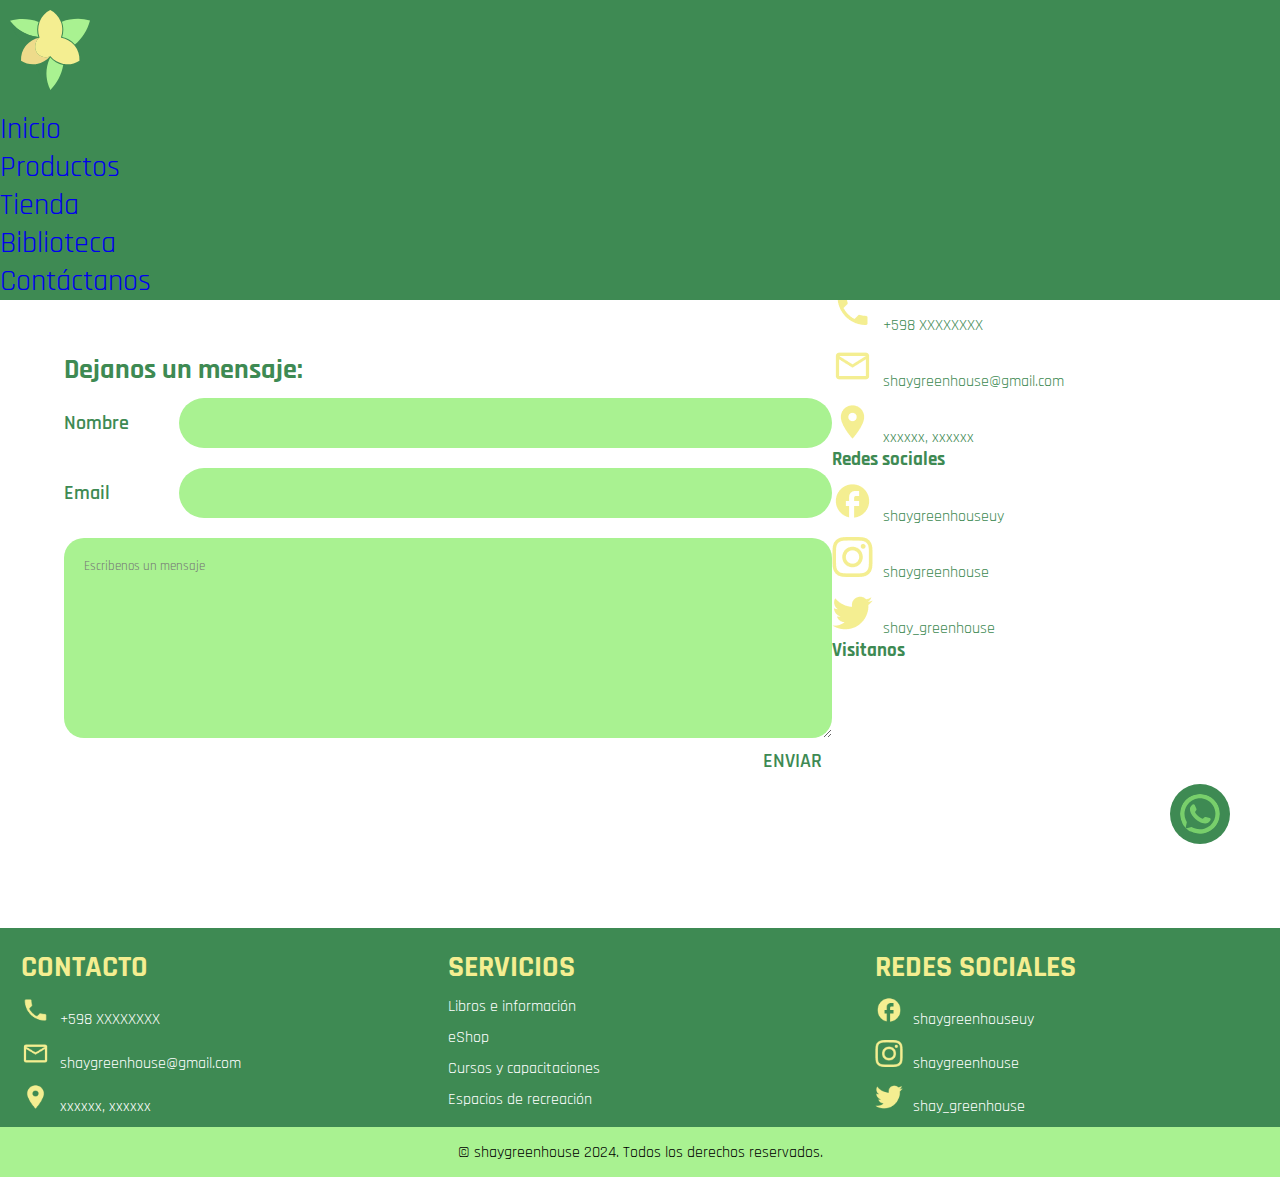
<file: pages/contact.html>
<!DOCTYPE html>
<html lang="en">
<head>
    <meta charset="UTF-8">
    <meta name="viewport" content="width=device-width, initial-scale=1.0">
    <!--Título de pestaña-->
    <title>Contáctanos</title>
    <!--Icono de pestaña-->
    <link rel="shortcut icon" href="../media/icons/logo-flower.ico" type="image/x-icon">
    <!--Descripción-->
    <meta name="description" content="¿Tienes alguna pregunta o comentario? ¡Nos encantaría saber de ti! Ponte en contacto con nosotros a través de nuestro formulario en línea o visítanos en nuestro vivero para obtener asistencia personalizada.">
    <!--Keywords-->
    <meta name="keywords" content="Shay Greenhouse, Contacto, Consultas de jardinería, Servicio al cliente, Soporte de jardinería">
    <!--Open graph-->
    <meta property="og:image" content="https://ansitox.github.io/PreEntrega3-DaSilva/media/index-img1.jpg">
    <meta property="og:title" content="Shay Greenhouse. Más que plantas, comunidad!">
    <meta property="og:description" content="Únete a la comunidad de Shay Greenhouse y descubre el encanto de las plantas y la naturaleza. Explora nuestro vivero y conecta con otros amantes de la jardinería. ¡Sumérgete en un mundo de belleza natural y conocimiento botánico!">
    <meta property="og:type" content="Website">
    <!--CSS-->
    <link rel="stylesheet" href="../css/style.css">
    <!--Bootstrap-->
    <link href="https://cdn.jsdelivr.net/npm/bootstrap@5.3.2/dist/css/bootstrap.min.css" rel="stylesheet" integrity="sha384-T3c6CoIi6uLrA9TneNEoa7RxnatzjcDSCmG1MXxSR1GAsXEV/Dwwykc2MPK8M2HN" crossorigin="anonymous">
</head>
<body>
    <header>
        <div class="nav-container">
            <nav class="navbar navbar-expand-lg">
                <div class="container-fluid">
                    <img src="../media/logo-flower.svg" alt="Greenhouse logo" class="logo-img">
                    <button class="navbar-toggler" type="button" data-bs-toggle="collapse" data-bs-target="#navbarNav" aria-controls="navbarNav" aria-expanded="false" aria-label="Toggle navigation" id="header-button">
                        <span class="navbar-toggler-icon"></span>
                    </button>
                    <div class="collapse navbar-collapse" id="navbarNav">
                        <ul class="navbar-nav">
                            <li class="nav-item"><a class="nav-link" href="../index.html">Inicio</a></li>
                            <li class="nav-item"><a class="nav-link" href="../pages/products.html">Productos</a></li>
                            <li class="nav-item"><a class="nav-link" href="../pages/shop.html">Tienda</a></li>
                            <li class="nav-item"><a class="nav-link" href="../pages/library.html">Biblioteca</a></li>
                            <li class="nav-item"><a class="nav-link active" aria-current="contacto" href="../pages/contact.html">Contáctanos</a></li>
                        </ul>
                    </div>
                </div>
              </nav>
        </div>
    </header>
    <div class="content-container">
        <div class="contact-content">
            <h2>Contáctanos</h2>
            <form class="contact-form" action="#" method="post">
                <h3>Dejanos un mensaje:</h3>
                <div class="name-input">
                    <label for="name">Nombre</label>
                    <input type="text" id="name">
                </div>
                <div class="email-input">
                    <label for="email">Email</label>
                    <input type="email" id="email">
                </div>
                <textarea class="message-box" placeholder="Escribenos un mensaje"></textarea>
                <input type="submit" class="submit-input" value="ENVIAR" disabled>
            </form>
            <section class="contact-data">
                <ul class="contact">
                    <li><h3>Contacto</h3></li>
                    <li><img src="../media/icons/phone.png" alt="">+598 XXXXXXXX</li>
                    <li><img src="../media/icons/mail.png" alt="">shaygreenhouse@gmail.com</li>
                    <li><img src="../media/icons/location.png" alt="">xxxxxx, xxxxxx</li>
                </ul>
                <ul class="social-media">
                    <li><h3>Redes sociales</h3></li>
                    <li><img src="../media/icons/facebook.png" alt="">shaygreenhouseuy</li>
                    <li><img src="../media/icons/instagram.png" alt="">shaygreenhouse</li>
                    <li><img src="../media/icons/twitter.png" alt="">shay_greenhouse</li>
                </ul>
                <ul class="map-section">
                    <li><h3>Visitanos</h3></li>
                    <iframe class="map" src="https://www.google.com/maps/embed?pb=!1m18!1m12!1m3!1d4541.08414111641!2d-56.168687751815625!3d-34.86989219160242!2m3!1f0!2f0!3f0!3m2!1i1024!2i768!4f13.1!3m3!1m2!1s0x959f80652f7d4ba7%3A0xe87fda1ccf2813d1!2sMonumento%20a%20Luis%20Batlle%20Berres!5e0!3m2!1ses!2suy!4v1705447810019!5m2!1ses!2suy" style="border:0;" allowfullscreen="" loading="lazy" referrerpolicy="no-referrer-when-downgrade" title="Mapa con ubicación principal Shay Greenhouse"></iframe>
                </ul>
            </section>
        </div>
        <a href="#" class="wapp"><img src="../media/icons/whatsapp.svg" alt="Icono de whatsapp"></a>
    </div>
    <footer>
        <div class="footer-container">
            <div class="info-container">
                <ul class="footer-section">
                    <li><h3>Contacto</h3></li>
                    <li><img src="../media/icons/phone.png" alt="Icono de telefono">+598 XXXXXXXX</li>
                    <li><img src="../media/icons/mail.png" alt="Icono de mail">shaygreenhouse@gmail.com</li>
                    <li><img src="../media/icons/location.png" alt="Icono de ubicación">xxxxxx, xxxxxx</li>
                </ul>
                <ul class="footer-section">
                    <li><h3>Servicios</h3></li>
                    <li>Libros e información</li>
                    <li>eShop</li>
                    <li>Cursos y capacitaciones</li>
                    <li>Espacios de recreación</li>
                </ul>
                <ul class="footer-section">
                    <li><h3>Redes sociales</h3></li>
                    <li class="media-info"><img src="../media/icons/facebook.png" alt="Icono de facebook">shaygreenhouseuy</li>
                    <li class="media-info"><img src="../media/icons/instagram.png" alt="Icono de instagram">shaygreenhouse</li>
                    <li class="media-info"><img src="../media/icons/twitter.png" alt="Icono de twitter">shay_greenhouse</li>
                    <div class="media-icons">
                        <a href="https://www.facebook.com/" target="_blank"><img src="../media/icons/facebook.png" alt="Icono de facebook"></a>
                        <a href="https://twitter.com/" target="_blank"><img src="../media/icons/instagram.png" alt="Icono de facebook"></a>
                        <a href="https://www.instagram.com/" target="_blank"><img src="../media/icons/twitter.png" alt="Icono de facebook"></a>
                    </div>
                </ul>
            </div>
            <div class="copyright-container"><p>© shaygreenhouse 2024. Todos los derechos reservados.</p></div>
        </div>
    </footer>
    <script src="https://cdn.jsdelivr.net/npm/bootstrap@5.3.2/dist/js/bootstrap.bundle.min.js" integrity="sha384-C6RzsynM9kWDrMNeT87bh95OGNyZPhcTNXj1NW7RuBCsyN/o0jlpcV8Qyq46cDfL" crossorigin="anonymous"></script>
</body>
</html>
</file>
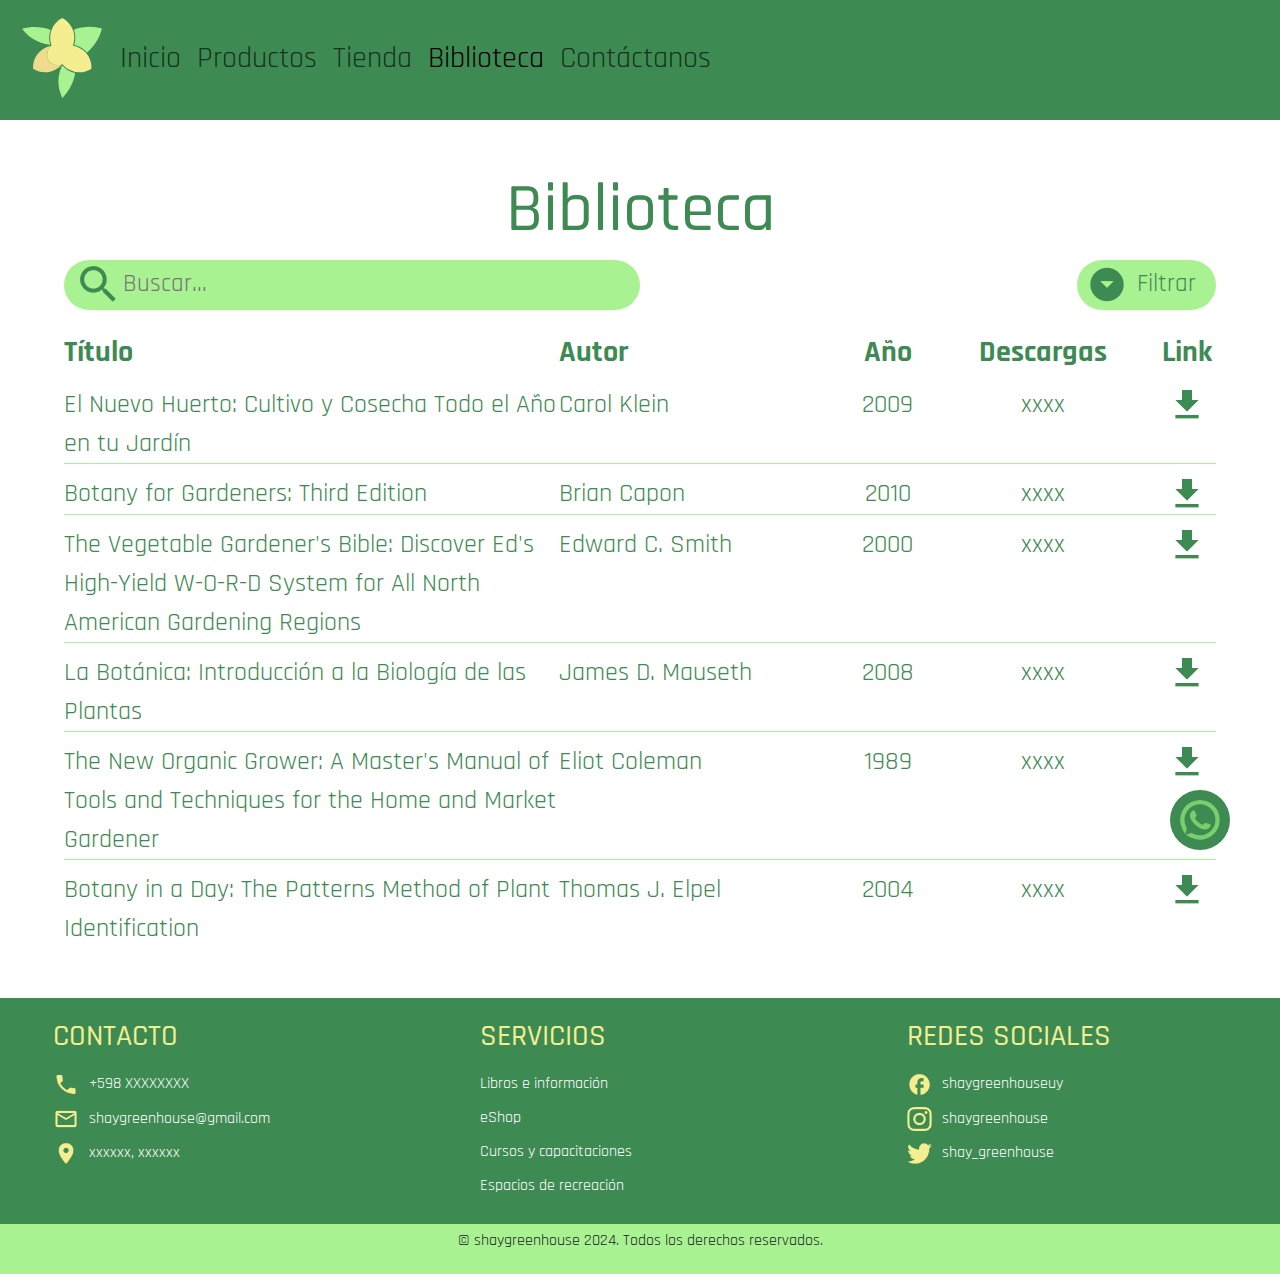
<file: pages/library.html>
<!DOCTYPE html>
<html lang="en">
<head>
    <meta charset="UTF-8">
    <meta name="viewport" content="width=device-width, initial-scale=1.0">
    <!--Título de pestaña-->
    <title>Biblioteca</title>
    <!--Icono de pestaña-->
    <link rel="shortcut icon" href="../media/icons/logo-flower.ico" type="image/x-icon">
    <!--Descripción-->
    <meta name="description" content="Descubre el mundo de la botánica y la jardinería con nuestra selección de libros en la biblioteca de Shay Greenhouse. Aprende sobre el cultivo de plantas y mejora tus habilidades de jardinería.">
    <!--Keywords-->
    <meta name="keywords" content="Shay Greenhouse, Libros de jardinería, Libros de botánica, Educación botánica, Aprender sobre plantas">
    <!--Open graph-->
    <meta property="og:image" content="https://shay-greenhouse.vercel.app/media/index-img1.jpg">
    <meta property="og:title" content="Shay Greenhouse. Más que plantas, comunidad!">
    <meta property="og:description" content="Únete a la comunidad de Shay Greenhouse y descubre el encanto de las plantas y la naturaleza. Explora nuestro vivero y conecta con otros amantes de la jardinería. ¡Sumérgete en un mundo de belleza natural y conocimiento botánico!">
    <meta property="og:type" content="Website">
    <!--CSS-->
    <link rel="stylesheet" href="../css/style.css">
    <!--Bootstrap-->
    <link href="https://cdn.jsdelivr.net/npm/bootstrap@5.3.2/dist/css/bootstrap.min.css" rel="stylesheet">
</head>
<body>
    <header>
        <div class="nav-container">
            <nav class="navbar navbar-expand-lg">
                <div class="container-fluid">
                    <img src="../media/logo-flower.svg" alt="Greenhouse logo" class="logo-img">
                    <button class="navbar-toggler" type="button" data-bs-toggle="collapse" data-bs-target="#navbarNav" aria-controls="navbarNav" aria-expanded="false" aria-label="Toggle navigation" id="header-button">
                        <span class="navbar-toggler-icon"></span>
                    </button>
                    <div class="collapse navbar-collapse" id="navbarNav">
                        <ul class="navbar-nav">
                            <li class="nav-item"><a class="nav-link" href="../index.html">Inicio</a></li>
                            <li class="nav-item"><a class="nav-link" href="../pages/products.html">Productos</a></li>
                            <li class="nav-item"><a class="nav-link" href="../pages/shop.html">Tienda</a></li>
                            <li class="nav-item"><a class="nav-link active" aria-current="biblioteca" href="../pages/library.html">Biblioteca</a></li>
                            <li class="nav-item"><a class="nav-link" href="../pages/contact.html">Contáctanos</a></li>
                        </ul>
                    </div>
                </div>
              </nav>
        </div>
    </header>
    <div class="content-container">
        <section class="library-section">
            <h2>Biblioteca</h2>
            <section class="library-bar">
                <div class="search-bar">
                    <img src="../media/icons/search.png" alt="Icono de búsqueda">
                    <input type="text" placeholder="Buscar...">
                </div>
                <div class="filter-box"><img src="../media/icons/arrow-drop.png" alt="Icono de flecha hacia abajo"><p>Filtrar</p></div>
            </section>
            <table class="library-list">
                <tr class="list-titles">
                    <th class="title">Título</th>
                    <th class="autor">Autor</th>
                    <th class="year">Año</th>
                    <th class="downloads">Descargas</th>
                    <th class="link">Link</th>
                </tr>
                <tr class="list-items">
                    <td class="title">El Nuevo Huerto: Cultivo y Cosecha Todo el Año en tu Jardín</td>
                    <td class="autor">Carol Klein</td>
                    <td class="year">2009</td>
                    <td class="downloads">xxxx</td>
                    <td class="link"><a href="#"><img src="../media/icons/download.png" alt="Download button"></a></td>
                </tr>
                <tr class="list-items">
                    <td class="title">Botany for Gardeners: Third Edition</td>
                    <td class="autor">Brian Capon</td>
                    <td class="year">2010</td>
                    <td class="downloads">xxxx</td>
                    <td class="link"><a href="#"><img src="../media/icons/download.png" alt="Download button"></a></td>
                </tr>
                <tr class="list-items">
                    <td class="title">The Vegetable Gardener's Bible: Discover Ed's High-Yield W-O-R-D System for All North American Gardening Regions</td>
                    <td class="autor">Edward C. Smith</td>
                    <td class="year">2000</td>
                    <td class="downloads">xxxx</td>
                    <td class="link"><a href="#"><img src="../media/icons/download.png" alt="Download button"></a></td>
                </tr>
                <tr class="list-items">
                    <td class="title">La Botánica: Introducción a la Biología de las Plantas</td>
                    <td class="autor">James D. Mauseth</td>
                    <td class="year">2008</td>
                    <td class="downloads">xxxx</td>
                    <td class="link"><a href="#"><img src="../media/icons/download.png" alt="Download button"></a></td>
                </tr>
                <tr class="list-items">
                    <td class="title">The New Organic Grower: A Master's Manual of Tools and Techniques for the Home and Market Gardener</td>
                    <td class="autor">Eliot Coleman</td>
                    <td class="year">1989</td>
                    <td class="downloads">xxxx</td>
                    <td class="link"><a href="#"><img src="../media/icons/download.png" alt="Download button"></a></td>
                </tr>
                <tr class="list-items">
                    <td class="title">Botany in a Day: The Patterns Method of Plant Identification</td>
                    <td class="autor">Thomas J. Elpel</td>
                    <td class="year">2004</td>
                    <td class="downloads">xxxx</td>
                    <td class="link"><a href="#"><img src="../media/icons/download.png" alt="Download button"></a></td>
                </tr>
            </table>
        </section>
        <a href="#" class="wapp"><img src="../media/icons/whatsapp.svg" alt="Icono de whatsapp"></a>
    </div>
    <footer>
        <div class="footer-container">
            <div class="info-container">
                <ul class="footer-section">
                    <li><h3>Contacto</h3></li>
                    <li><img src="../media/icons/phone.png" alt="Icono de telefono">+598 XXXXXXXX</li>
                    <li><img src="../media/icons/mail.png" alt="Icono de mail">shaygreenhouse@gmail.com</li>
                    <li><img src="../media/icons/location.png" alt="Icono de ubicación">xxxxxx, xxxxxx</li>
                </ul>
                <ul class="footer-section">
                    <li><h3>Servicios</h3></li>
                    <li>Libros e información</li>
                    <li>eShop</li>
                    <li>Cursos y capacitaciones</li>
                    <li>Espacios de recreación</li>
                </ul>
                <ul class="footer-section">
                    <li><h3>Redes sociales</h3></li>
                    <li class="media-info"><img src="../media/icons/facebook.png" alt="Icono de facebook">shaygreenhouseuy</li>
                    <li class="media-info"><img src="../media/icons/instagram.png" alt="Icono de instagram">shaygreenhouse</li>
                    <li class="media-info"><img src="../media/icons/twitter.png" alt="Icono de twitter">shay_greenhouse</li>
                    <div class="media-icons">
                        <a href="https://www.facebook.com/" target="_blank"><img src="../media/icons/facebook.png" alt="Icono de facebook"></a>
                        <a href="https://twitter.com/" target="_blank"><img src="../media/icons/instagram.png" alt="Icono de facebook"></a>
                        <a href="https://www.instagram.com/" target="_blank"><img src="../media/icons/twitter.png" alt="Icono de facebook"></a>
                    </div>
                </ul>
            </div>
            <div class="copyright-container"><p>© shaygreenhouse 2024. Todos los derechos reservados.</p></div>
        </div>
    </footer>
    <script src="https://cdn.jsdelivr.net/npm/bootstrap@5.3.2/dist/js/bootstrap.bundle.min.js" integrity="sha384-C6RzsynM9kWDrMNeT87bh95OGNyZPhcTNXj1NW7RuBCsyN/o0jlpcV8Qyq46cDfL" crossorigin="anonymous"></script>
</body>
</html>
</file>
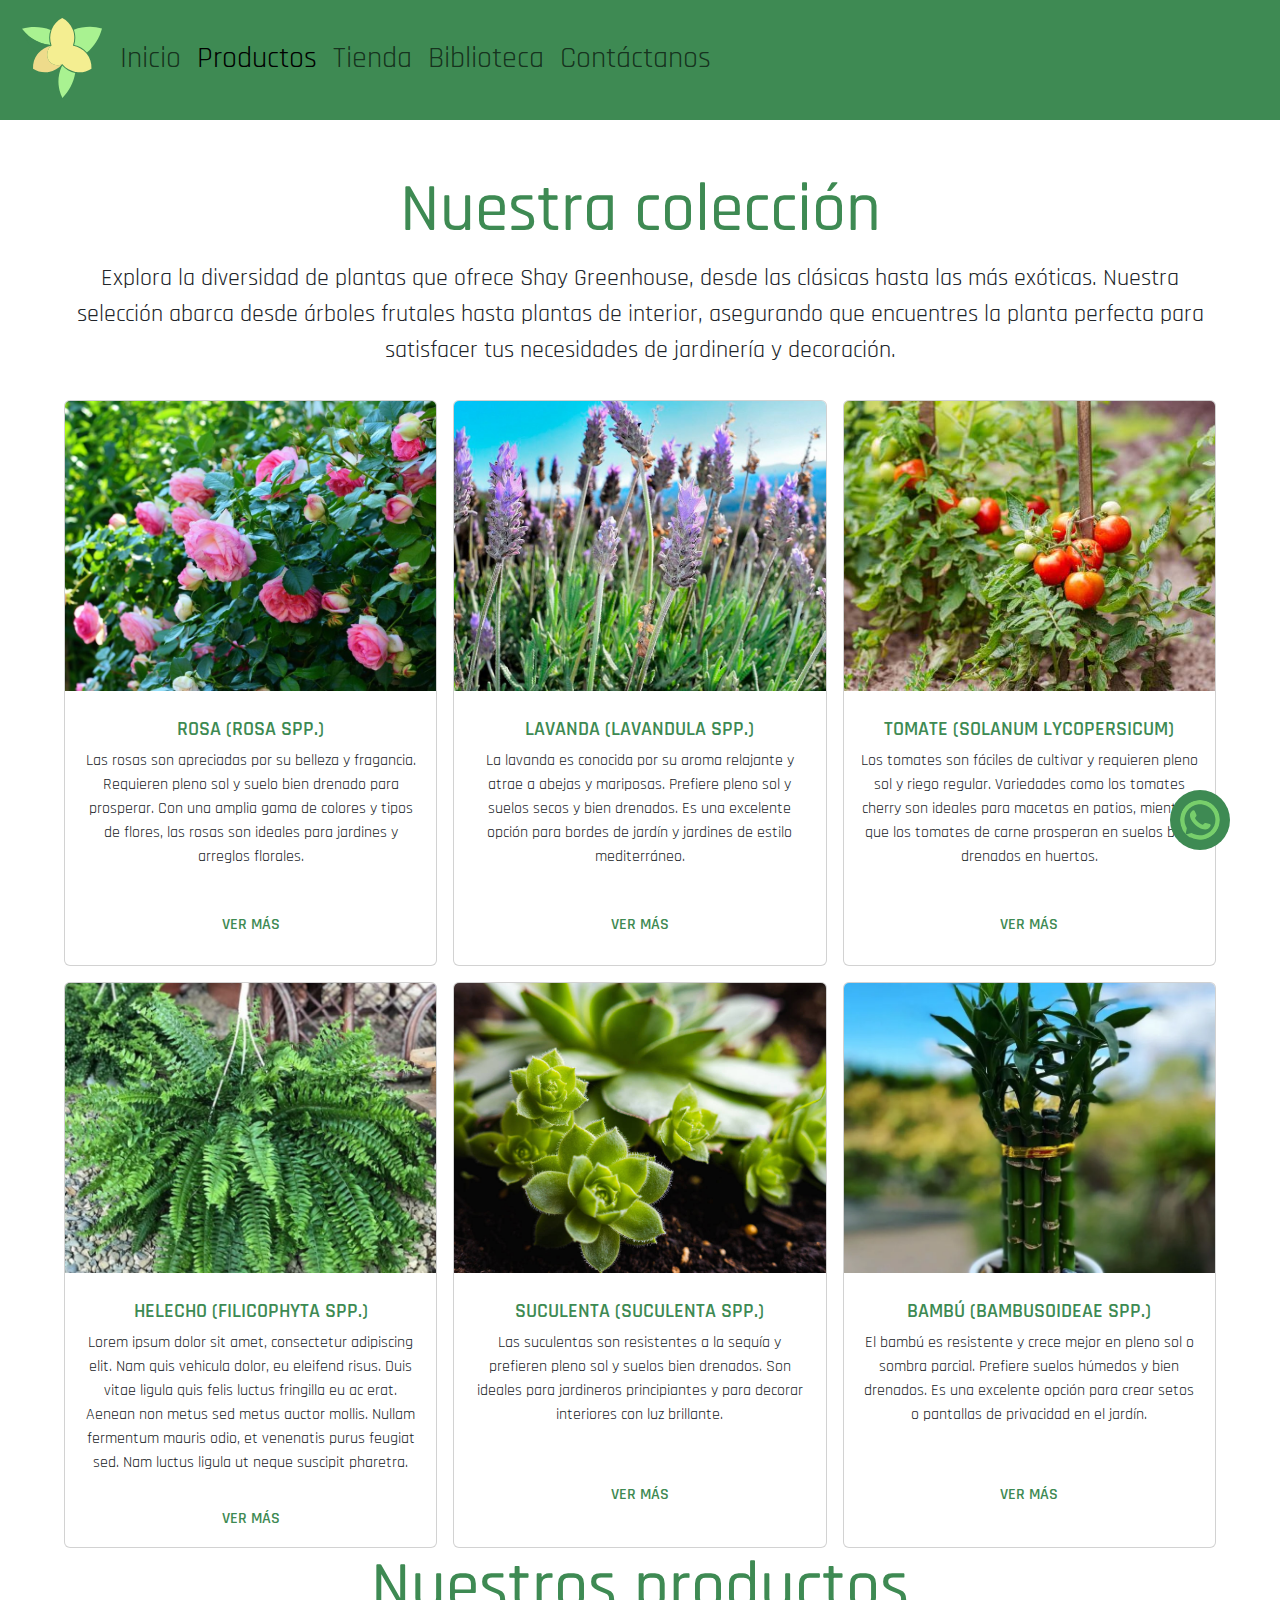
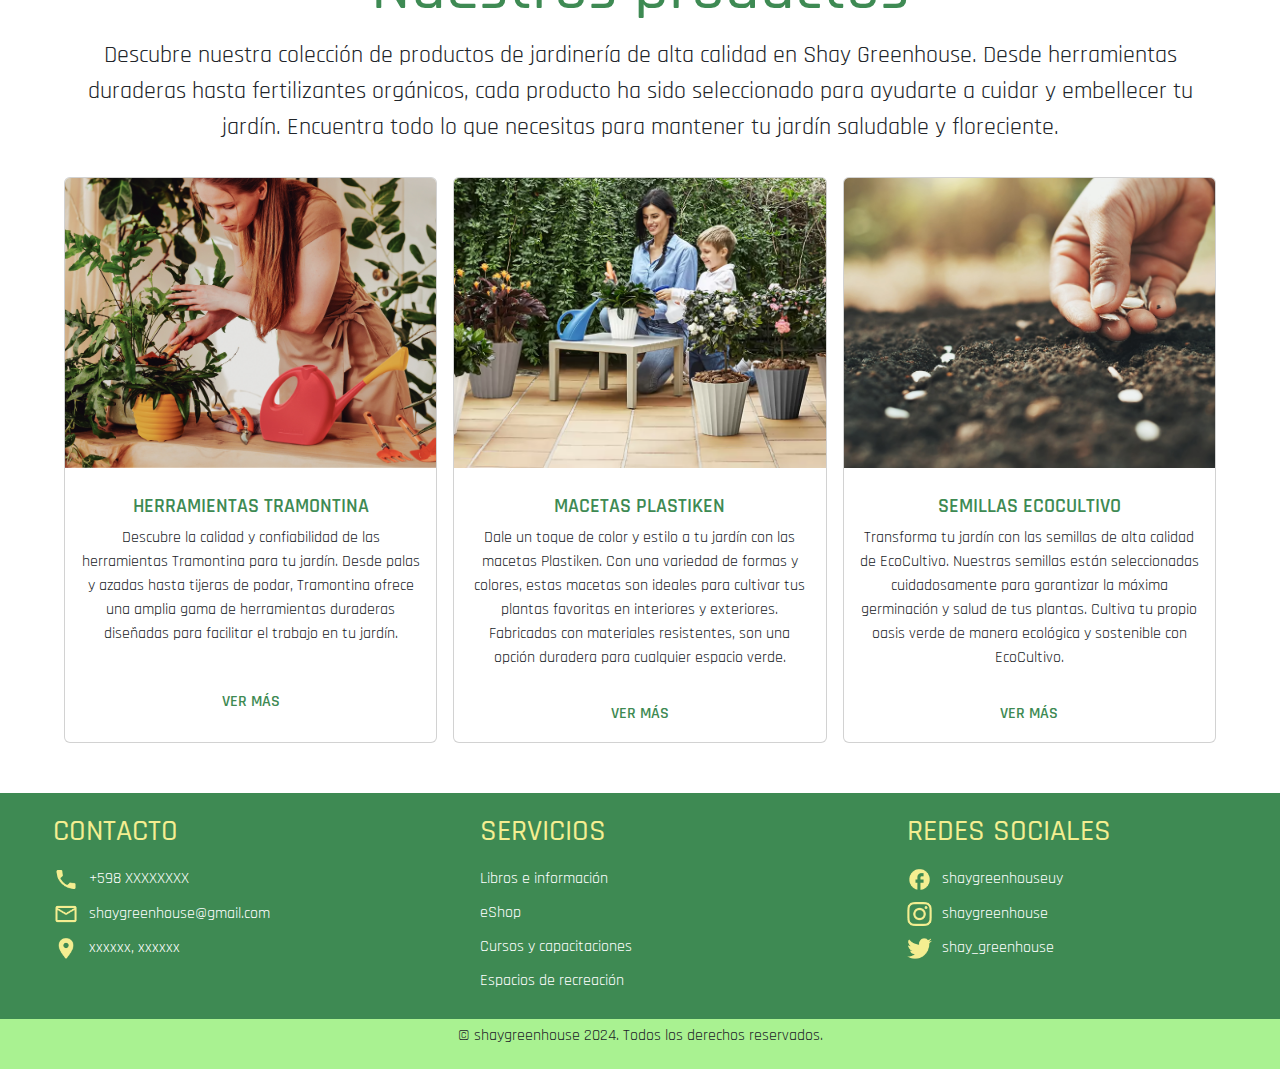
<file: pages/products.html>
<!DOCTYPE html>
<html lang="en">
<head>
    <meta charset="UTF-8">
    <meta name="viewport" content="width=device-width, initial-scale=1.0">
    <!--Título de pestaña-->
    <title>Productos</title>
    <!--Icono de pestaña-->
    <link rel="shortcut icon" href="../media/icons/logo-flower.ico" type="image/x-icon">
    <!--Descripción-->
    <meta name="description" content="Explora nuestra variada selección de plantas, herramientas de jardinería y fertilizantes de alta calidad en Shay Greenhouse. Encuentra todo lo que necesitas para embellecer tu jardín.">
    <!--Keywords-->
    <meta name="keywords" content="Shay Greenhouse, Plantas ornamentales, Plantas de interior, Plantas de exterior, Plantas aromáticas, Plantas de huerta, Huerta, Jardín, Herramientas de jardinería, Fertilizantes orgánicos, Comprar plantas, Tienda de jardinería">
    <!--Open graph-->
    <meta property="og:image" content="https://ansitox.github.io/PreEntrega3-DaSilva/media/index-img1.jpg">
    <meta property="og:title" content="Shay Greenhouse. Más que plantas, comunidad!">
    <meta property="og:description" content="Únete a la comunidad de Shay Greenhouse y descubre el encanto de las plantas y la naturaleza. Explora nuestro vivero y conecta con otros amantes de la jardinería. ¡Sumérgete en un mundo de belleza natural y conocimiento botánico!">
    <meta property="og:type" content="Website">
    <!--CSS-->
    <link rel="stylesheet" href="../css/style.css">
    <!--Bootstrap-->
    <link href="https://cdn.jsdelivr.net/npm/bootstrap@5.3.2/dist/css/bootstrap.min.css" rel="stylesheet">
</head>
<body>
    <header>
        <div class="nav-container">
            <nav class="navbar navbar-expand-lg">
                <div class="container-fluid">
                    <img src="../media/logo-flower.svg" alt="Greenhouse logo" class="logo-img">
                    <button class="navbar-toggler" type="button" data-bs-toggle="collapse" data-bs-target="#navbarNav" aria-controls="navbarNav" aria-expanded="false" aria-label="Toggle navigation" id="header-button">
                        <span class="navbar-toggler-icon"></span>
                    </button>
                    <div class="collapse navbar-collapse" id="navbarNav">
                        <ul class="navbar-nav">
                            <li class="nav-item"><a class="nav-link" href="../index.html">Inicio</a></li>
                            <li class="nav-item"><a class="nav-link active" aria-current="productos" href="../pages/products.html">Productos</a></li>
                            <li class="nav-item"><a class="nav-link" href="../pages/shop.html">Tienda</a></li>
                            <li class="nav-item"><a class="nav-link" href="../pages/library.html">Biblioteca</a></li>
                            <li class="nav-item"><a class="nav-link" href="../pages/contact.html">Contáctanos</a></li>
                        </ul>
                    </div>
                </div>
              </nav>
        </div>
    </header>
    <div class="content-container">
        <section class="plants-section">
          <div class="plants-section-title">
            <h2>Nuestra colección</h2>
            <p>Explora la diversidad de plantas que ofrece Shay Greenhouse, desde las clásicas hasta las más exóticas. Nuestra selección abarca desde árboles frutales hasta plantas de interior, asegurando que encuentres la planta perfecta para satisfacer tus necesidades de jardinería y decoración.</p>
          </div>
          <div class="card">
              <img src="../media/plant-rosa.jpg" alt="Planta" class="card-img-top">
              <div class="card-body">
                <h5 class="card-title">Rosa (Rosa spp.)</h5>
                <p class="card-text">Las rosas son apreciadas por su belleza y fragancia. Requieren pleno sol y suelo bien drenado para prosperar. Con una amplia gama de colores y tipos de flores, las rosas son ideales para jardines y arreglos florales.</p>
              </div>
              <div class="card-body">
                <a href="#" class="card-link">VER MÁS</a>
              </div>
          </div>
          <div class="card">
              <img src="../media/plant-lavanda.jpg" alt="Planta" class="card-img-top">
              <div class="card-body">
                <h5 class="card-title">Lavanda (Lavandula spp.)</h5>
                <p class="card-text">La lavanda es conocida por su aroma relajante y atrae a abejas y mariposas. Prefiere pleno sol y suelos secos y bien drenados. Es una excelente opción para bordes de jardín y jardines de estilo mediterráneo.</p>
              </div>
              <div class="card-body">
                <a href="#" class="card-link">VER MÁS</a>
              </div>
          </div>
          <div class="card">
              <img src="../media/planta-tomate.jpg" alt="Planta" class="card-img-top">
              <div class="card-body">
                <h5 class="card-title">Tomate (Solanum lycopersicum)</h5>
                <p class="card-text">Los tomates son fáciles de cultivar y requieren pleno sol y riego regular. Variedades como los tomates cherry son ideales para macetas en patios, mientras que los tomates de carne prosperan en suelos bien drenados en huertos.</p>
              </div>
              <div class="card-body">
                <a href="#" class="card-link">VER MÁS</a>
              </div>
          </div>
          <div class="card">
              <img src="../media/planta-helecho.jpg" alt="Planta" class="card-img-top">
              <div class="card-body">
                <h5 class="card-title">Helecho (Filicophyta spp.)</h5>
                <p class="card-text">Lorem ipsum dolor sit amet, consectetur adipiscing elit. Nam quis vehicula dolor, eu eleifend risus. Duis vitae ligula quis felis luctus fringilla eu ac erat. Aenean non metus sed metus auctor mollis. Nullam fermentum mauris odio, et venenatis purus feugiat sed. Nam luctus ligula ut neque suscipit pharetra.</p>
              </div>
              <div class="card-body">
                <a href="#" class="card-link">VER MÁS</a>
              </div>
          </div>
          <div class="card">
              <img src="../media/plant-suculenta.jpg" alt="Planta" class="card-img-top">
              <div class="card-body">
                <h5 class="card-title">Suculenta (Suculenta spp.)</h5>
                <p class="card-text">Las suculentas son resistentes a la sequía y prefieren pleno sol y suelos bien drenados. Son ideales para jardineros principiantes y para decorar interiores con luz brillante.</p>
              </div>
              <div class="card-body">
                <a href="#" class="card-link">VER MÁS</a>
              </div>
          </div>
          <div class="card">
              <img src="../media/plant-bambu.jpg" alt="Planta" class="card-img-top">
              <div class="card-body">
                <h5 class="card-title">Bambú (Bambusoideae spp.)</h5>
                <p class="card-text">El bambú es resistente y crece mejor en pleno sol o sombra parcial. Prefiere suelos húmedos y bien drenados. Es una excelente opción para crear setos o pantallas de privacidad en el jardín.</p>
              </div>
              <div class="card-body">
                <a href="#" class="card-link">VER MÁS</a>
              </div>
          </div>
          <div id="carouselPlants" class="carousel slide" data-bs-ride="carousel">
              <div class="carousel-inner">
                <div class="carousel-item active">
                  <div class="card">
                      <img src="../media/plant-rosa.jpg" alt="Planta" class="card-img-top">
                      <div class="card-body">
                        <h5 class="card-title">Rosa (Rosa spp.)</h5>
                        <p class="card-text">Las rosas son apreciadas por su belleza y fragancia. Requieren pleno sol y suelo bien drenado para prosperar. Con una amplia gama de colores y tipos de flores, las rosas son ideales para jardines y arreglos florales.</p>
                      </div>
                      <div class="card-body">
                        <a href="#" class="card-link">VER MÁS</a>
                      </div>
                  </div>
                </div>
                <div class="carousel-item">
                  <div class="card">
                      <img src="../media/plant-lavanda.jpg" alt="Planta" class="card-img-top">
                      <div class="card-body">
                        <h5 class="card-title">Lavanda (Lavandula spp.)</h5>
                        <p class="card-text">La lavanda es conocida por su aroma relajante y atrae a abejas y mariposas. Prefiere pleno sol y suelos secos y bien drenados. Es una excelente opción para bordes de jardín y jardines de estilo mediterráneo.</p>
                      </div>
                      <div class="card-body">
                        <a href="#" class="card-link">VER MÁS</a>
                      </div>
                  </div>
                </div>
                <div class="carousel-item">
                  <div class="card">
                      <img src="../media/planta-tomate.jpg" alt="Planta" class="card-img-top">
                      <div class="card-body">
                        <h5 class="card-title">Tomate (Solanum lycopersicum)</h5>
                        <p class="card-text">Los tomates son fáciles de cultivar y requieren pleno sol y riego regular. Variedades como los tomates cherry son ideales para macetas en patios, mientras que los tomates de carne prosperan en suelos bien drenados en huertos.</p>
                      </div>
                      <div class="card-body">
                        <a href="#" class="card-link">VER MÁS</a>
                      </div>
                  </div>
                </div>
                <div class="carousel-item">
                  <div class="card">
                      <img src="../media/planta-helecho.jpg" alt="Planta" class="card-img-top">
                      <div class="card-body">
                        <h5 class="card-title">Helecho (Filicophyta spp.)</h5>
                        <p class="card-text">Los helechos prosperan en sombra parcial a total y requieren humedad constante. Son perfectos para áreas con poca luz y alta humedad, como baños o jardines sombríos.</p>
                      </div>
                      <div class="card-body">
                        <a href="#" class="card-link">VER MÁS</a>
                      </div>
                  </div>
                </div>
                <div class="carousel-item">
                  <div class="card">
                      <img src="../media/plant-suculenta.jpg" alt="Planta" class="card-img-top">
                      <div class="card-body">
                        <h5 class="card-title">Suculenta (Suculenta spp.)</h5>
                        <p class="card-text">Las suculentas son resistentes a la sequía y prefieren pleno sol y suelos bien drenados. Son ideales para jardineros principiantes y para decorar interiores con luz brillante.</p>
                      </div>
                      <div class="card-body">
                        <a href="#" class="card-link">VER MÁS</a>
                      </div>
                  </div>
                </div>
                <div class="carousel-item">
                  <div class="card">
                      <img src="../media/plant-bambu.jpg" alt="Planta" class="card-img-top">
                      <div class="card-body">
                        <h5 class="card-title">Bambú (Bambusoideae spp.)</h5>
                        <p class="card-text">El bambú es resistente y crece mejor en pleno sol o sombra parcial. Prefiere suelos húmedos y bien drenados. Es una excelente opción para crear setos o pantallas de privacidad en el jardín.</p>
                      </div>
                      <div class="card-body">
                        <a href="#" class="card-link">VER MÁS</a>
                      </div>
                  </div>
                </div>
              </div>
              <button class="carousel-control-prev" type="button" data-bs-target="#carouselPlants" data-bs-slide="prev">
                <span class="carousel-control-prev-icon" aria-hidden="true"></span>
                <span class="visually-hidden">Previous</span>
              </button>
              <button class="carousel-control-next" type="button" data-bs-target="#carouselPlants" data-bs-slide="next">
                <span class="carousel-control-next-icon" aria-hidden="true"></span>
                <span class="visually-hidden">Next</span>
              </button>
          </div>
        </section>
        <section class="products-section">
          <div class="products-section-title">
            <h2>Nuestros productos</h2>
            <p>Descubre nuestra colección de productos de jardinería de alta calidad en Shay Greenhouse. Desde herramientas duraderas hasta fertilizantes orgánicos, cada producto ha sido seleccionado para ayudarte a cuidar y embellecer tu jardín. Encuentra todo lo que necesitas para mantener tu jardín saludable y floreciente.</p>
          </div>
            <div class="card">
                <img src="../media/product-tramontina.jpg" alt="Herramientas" class="card-img-top">
                <div class="card-body">
                  <h5 class="card-title">Herramientas Tramontina</h5>
                  <p class="card-text">Descubre la calidad y confiabilidad de las herramientas Tramontina para tu jardín. Desde palas y azadas hasta tijeras de podar, Tramontina ofrece una amplia gama de herramientas duraderas diseñadas para facilitar el trabajo en tu jardín.</p>
                </div>
                <div class="card-body">
                  <a href="#" class="card-link">VER MÁS</a>
                </div>
            </div>
            <div class="card">
                <img src="../media/product-plastiken.jpg" alt="Herramientas" class="card-img-top">
                <div class="card-body">
                  <h5 class="card-title">Macetas Plastiken</h5>
                  <p class="card-text">Dale un toque de color y estilo a tu jardín con las macetas Plastiken. Con una variedad de formas y colores, estas macetas son ideales para cultivar tus plantas favoritas en interiores y exteriores. Fabricadas con materiales resistentes, son una opción duradera para cualquier espacio verde.</p>
                </div>
                <div class="card-body">
                  <a href="#" class="card-link">VER MÁS</a>
                </div>
            </div>
            <div class="card">
                <img src="../media/product-ecocultivo.jpeg" alt="Herramientas" class="card-img-top">
                <div class="card-body">
                  <h5 class="card-title">Semillas EcoCultivo</h5>
                  <p class="card-text">Transforma tu jardín con las semillas de alta calidad de EcoCultivo. Nuestras semillas están seleccionadas cuidadosamente para garantizar la máxima germinación y salud de tus plantas. Cultiva tu propio oasis verde de manera ecológica y sostenible con EcoCultivo.</p>
                </div>
                <div class="card-body">
                  <a href="#" class="card-link">VER MÁS</a>
                </div>
            </div>
            <div id="carouselProducts" class="carousel slide" data-bs-ride="carousel">
                <div class="carousel-inner">
                  <div class="carousel-item active">
                    <div class="card">
                        <img src="../media/product-tramontina.jpg" alt="Herramientas" class="card-img-top">
                        <div class="card-body">
                          <h5 class="card-title">Herramientas Tramontina</h5>
                          <p class="card-text">Descubre la calidad y confiabilidad de las herramientas Tramontina para tu jardín. Desde palas y azadas hasta tijeras de podar, Tramontina ofrece una amplia gama de herramientas duraderas diseñadas para facilitar el trabajo en tu jardín.</p>
                        </div>
                        <div class="card-body">
                          <a href="#" class="card-link">VER MÁS</a>
                        </div>
                    </div>
                  </div>
                  <div class="carousel-item">
                    <div class="card">
                        <img src="../media/product-plastiken.jpg" alt="Herramientas" class="card-img-top">
                        <div class="card-body">
                          <h5 class="card-title">Macetas Plastiken</h5>
                          <p class="card-text">Dale un toque de color y estilo a tu jardín con las macetas Plastiken. Con una variedad de formas y colores, estas macetas son ideales para cultivar tus plantas favoritas en interiores y exteriores. Fabricadas con materiales resistentes, son una opción duradera para cualquier espacio verde.</p>
                        </div>
                        <div class="card-body">
                          <a href="#" class="card-link">VER MÁS</a>
                        </div>
                    </div>
                  </div>
                  <div class="carousel-item">
                    <div class="card">
                        <img src="../media/product-ecocultivo.jpeg" alt="Herramientas" class="card-img-top">
                        <div class="card-body">
                          <h5 class="card-title">Semillas EcoCultivo</h5>
                          <p class="card-text">Transforma tu jardín con las semillas de alta calidad de EcoCultivo. Nuestras semillas están seleccionadas cuidadosamente para garantizar la máxima germinación y salud de tus plantas. Cultiva tu propio oasis verde de manera ecológica y sostenible con EcoCultivo.</p>
                        </div>
                        <div class="card-body">
                          <a href="#" class="card-link">VER MÁS</a>
                        </div>
                    </div>
                  </div>
                </div>
                <button class="carousel-control-prev" type="button" data-bs-target="#carouselProducts" data-bs-slide="prev">
                  <span class="carousel-control-prev-icon" aria-hidden="true"></span>
                  <span class="visually-hidden">Previous</span>
                </button>
                <button class="carousel-control-next" type="button" data-bs-target="#carouselProducts" data-bs-slide="next">
                  <span class="carousel-control-next-icon" aria-hidden="true"></span>
                  <span class="visually-hidden">Next</span>
                </button>
            </div>
        </section>
        <a href="#" class="wapp"><img src="../media/icons/whatsapp.svg" alt="Icono de whatsapp"></a>
    </div>
    <footer>
        <div class="footer-container">
            <div class="info-container">
                <ul class="footer-section">
                    <li><h3>Contacto</h3></li>
                    <li><img src="../media/icons/phone.png" alt="Icono de telefono">+598 XXXXXXXX</li>
                    <li><img src="../media/icons/mail.png" alt="Icono de mail">shaygreenhouse@gmail.com</li>
                    <li><img src="../media/icons/location.png" alt="Icono de ubicación">xxxxxx, xxxxxx</li>
                </ul>
                <ul class="footer-section">
                    <li><h3>Servicios</h3></li>
                    <li>Libros e información</li>
                    <li>eShop</li>
                    <li>Cursos y capacitaciones</li>
                    <li>Espacios de recreación</li>
                </ul>
                <ul class="footer-section">
                    <li><h3>Redes sociales</h3></li>
                    <li class="media-info"><img src="../media/icons/facebook.png" alt="Icono de facebook">shaygreenhouseuy</li>
                    <li class="media-info"><img src="../media/icons/instagram.png" alt="Icono de instagram">shaygreenhouse</li>
                    <li class="media-info"><img src="../media/icons/twitter.png" alt="Icono de twitter">shay_greenhouse</li>
                    <div class="media-icons">
                        <a href="https://www.facebook.com/" target="_blank"><img src="../media/icons/facebook.png" alt="Icono de facebook"></a>
                        <a href="https://twitter.com/" target="_blank"><img src="../media/icons/instagram.png" alt="Icono de facebook"></a>
                        <a href="https://www.instagram.com/" target="_blank"><img src="../media/icons/twitter.png" alt="Icono de facebook"></a>
                    </div>
                </ul>
            </div>
            <div class="copyright-container"><p>© shaygreenhouse 2024. Todos los derechos reservados.</p></div>
        </div>
    </footer>
    <script src="https://cdn.jsdelivr.net/npm/bootstrap@5.3.2/dist/js/bootstrap.bundle.min.js" integrity="sha384-C6RzsynM9kWDrMNeT87bh95OGNyZPhcTNXj1NW7RuBCsyN/o0jlpcV8Qyq46cDfL" crossorigin="anonymous"></script>
</body>
</html>
</file>
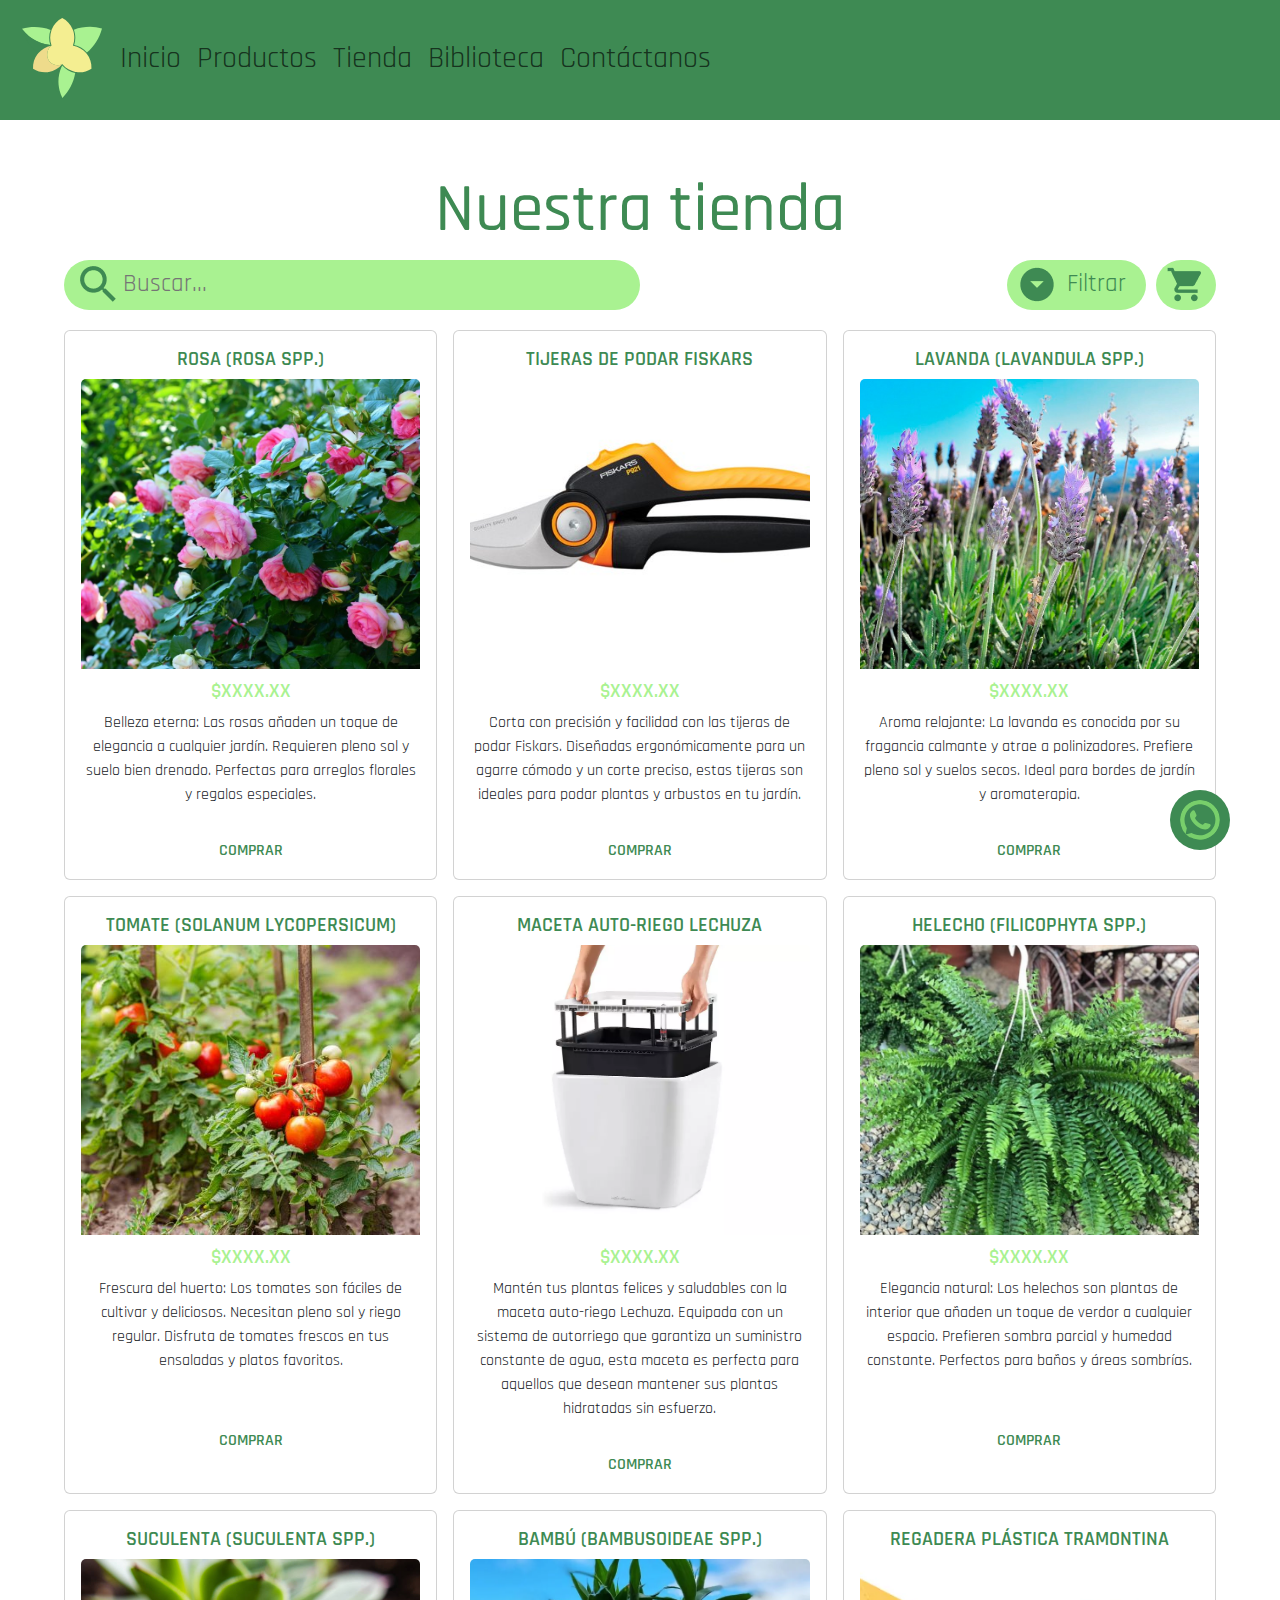
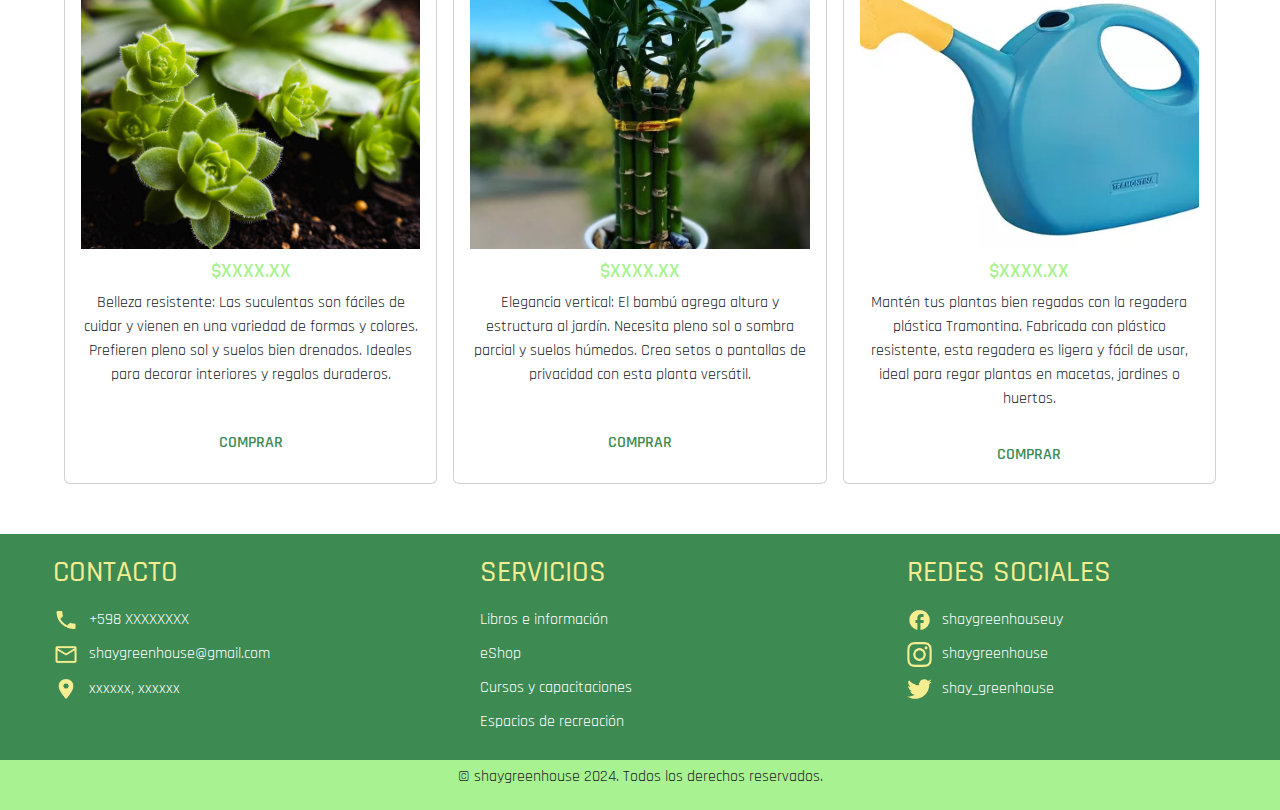
<file: pages/shop.html>
<!DOCTYPE html>
<html lang="en">
<head>
    <meta charset="UTF-8">
    <meta name="viewport" content="width=device-width, initial-scale=1.0">
    <!--Título de pestaña-->
    <title>Tienda</title>
    <!--Icono de pestaña-->
    <link rel="shortcut icon" href="../media/icons/logo-flower.ico" type="image/x-icon">
    <!--Descripción-->
    <meta name="description" content="Compra productos de jardinería de primera calidad en Shay Greenhouse. Desde herramientas duraderas hasta fertilizantes orgánicos, tenemos todo lo que necesitas para mantener tu jardín saludable y hermoso.">
    <!--Keywords-->
    <meta name="keywords" content="Shay Greenhouse, Plantas, Herramientas de jardinería, Fertilizantes orgánicos, Comprar plantas, Tienda de jardinería, Comprar herramientas de jardinería, Comprar fertilizantes orgánicos">
    <!--Open graph-->
    <meta property="og:image" content="https://ansitox.github.io/PreEntrega3-DaSilva/media/index-img1.jpg">
    <meta property="og:title" content="Shay Greenhouse. Más que plantas, comunidad!">
    <meta property="og:description" content="Únete a la comunidad de Shay Greenhouse y descubre el encanto de las plantas y la naturaleza. Explora nuestro vivero y conecta con otros amantes de la jardinería. ¡Sumérgete en un mundo de belleza natural y conocimiento botánico!">
    <meta property="og:type" content="Website">
    <!--CSS-->
    <link rel="stylesheet" href="../css/style.css">
    <!--Bootstrap-->
    <link href="https://cdn.jsdelivr.net/npm/bootstrap@5.3.2/dist/css/bootstrap.min.css" rel="stylesheet">
</head>
<body>
    <header>
        <div class="nav-container">
            <nav class="navbar navbar-expand-lg">
                <div class="container-fluid">
                    <img src="../media/logo-flower.svg" alt="Greenhouse logo" class="logo-img">
                    <button class="navbar-toggler" type="button" data-bs-toggle="collapse" data-bs-target="#navbarNav" aria-controls="navbarNav" aria-expanded="false" aria-label="Toggle navigation" id="header-button">
                        <span class="navbar-toggler-icon"></span>
                    </button>
                    <div class="collapse navbar-collapse" id="navbarNav">
                        <ul class="navbar-nav">
                            <li class="nav-item"><a class="nav-link" href="../index.html">Inicio</a></li>
                            <li class="nav-item"><a class="nav-link" href="../pages/products.html">Productos</a></li>
                            <li class="nav-item"><a class="nav-link" aria-current="tienda" href="../pages/shop.html">Tienda</a></li>
                            <li class="nav-item"><a class="nav-link" href="../pages/library.html">Biblioteca</a></li>
                            <li class="nav-item"><a class="nav-link" href="../pages/contact.html">Contáctanos</a></li>
                        </ul>
                    </div>
                </div>
              </nav>
        </div>
    </header>
    <div class="content-container">
        <div class="shop-content">
            <h2>Nuestra tienda</h2>
            <div class="shopping-bar">
                <div class="search-bar">
                    <img src="../media/icons/search.png" alt="Icono de búsqueda">
                    <input type="text" placeholder="Buscar...">
                </div>
                <div class="shopping-buttons">
                    <div class="filter-box"><img src="../media/icons/arrow-drop.png" alt="Icono de flecha hacia abajo"><p>Filtrar</p></div>
                    <div class="shopping-cart"><img src="../media/icons/shopping-cart.png" alt="Carrito de compras"></div>
                </div>
            </div>
            <section class="shop-cards-section">
                <div class="card">
                    <div class="card-body">
                    <h5 class="card-title">Rosa (Rosa spp.)</h5>
                    <img src="../media/plant-rosa.jpg" alt="Planta" class="card-img-top">
                    <h5 class="card-title">$XXXX.XX</h5>
                    <p class="card-text">Belleza eterna: Las rosas añaden un toque de elegancia a cualquier jardín. Requieren pleno sol y suelo bien drenado. Perfectas para arreglos florales y regalos especiales.</p>
                    </div>
                    <div class="card-body">
                    <a href="#" class="card-link">comprar</a>
                    </div>
                </div>
                <div class="card">
                    <div class="card-body">
                    <h5 class="card-title">Tijeras de Podar Fiskars</h5>
                    <img src="../media/product-tijeras.jpg" alt="Planta" class="card-img-top">
                    <h5 class="card-title">$XXXX.XX</h5>
                    <p class="card-text">Corta con precisión y facilidad con las tijeras de podar Fiskars. Diseñadas ergonómicamente para un agarre cómodo y un corte preciso, estas tijeras son ideales para podar plantas y arbustos en tu jardín.</p>
                    </div>
                    <div class="card-body">
                    <a href="#" class="card-link">comprar</a>
                    </div>
                </div>
                <div class="card">
                    <div class="card-body">
                    <h5 class="card-title">Lavanda (Lavandula spp.)</h5>
                    <img src="../media/plant-lavanda.jpg" alt="Planta" class="card-img-top">
                    <h5 class="card-title">$XXXX.XX</h5>
                    <p class="card-text">Aroma relajante: La lavanda es conocida por su fragancia calmante y atrae a polinizadores. Prefiere pleno sol y suelos secos. Ideal para bordes de jardín y aromaterapia.</p>
                    </div>
                    <div class="card-body">
                    <a href="#" class="card-link">comprar</a>
                    </div>
                </div>
                <div class="card">
                    <div class="card-body">
                    <h5 class="card-title">Tomate (Solanum lycopersicum)</h5>
                    <img src="../media/planta-tomate.jpg" alt="Planta" class="card-img-top">
                    <h5 class="card-title">$XXXX.XX</h5>
                    <p class="card-text">Frescura del huerto: Los tomates son fáciles de cultivar y deliciosos. Necesitan pleno sol y riego regular. Disfruta de tomates frescos en tus ensaladas y platos favoritos.</p>
                    </div>
                    <div class="card-body">
                    <a href="#" class="card-link">comprar</a>
                    </div>
                </div>
                <div class="card">
                    <div class="card-body">
                    <h5 class="card-title">Maceta Auto-Riego Lechuza</h5>
                    <img src="../media/product-maceta.jpg" alt="Planta" class="card-img-top">
                    <h5 class="card-title">$XXXX.XX</h5>
                    <p class="card-text">Mantén tus plantas felices y saludables con la maceta auto-riego Lechuza. Equipada con un sistema de autorriego que garantiza un suministro constante de agua, esta maceta es perfecta para aquellos que desean mantener sus plantas hidratadas sin esfuerzo.</p>
                    </div>
                    <div class="card-body">
                    <a href="#" class="card-link">comprar</a>
                    </div>
                </div>
                <div class="card">
                    <div class="card-body">
                    <h5 class="card-title">Helecho (Filicophyta spp.)</h5>
                    <img src="../media/planta-helecho.jpg" alt="Planta" class="card-img-top">
                    <h5 class="card-title">$XXXX.XX</h5>
                    <p class="card-text">Elegancia natural: Los helechos son plantas de interior que añaden un toque de verdor a cualquier espacio. Prefieren sombra parcial y humedad constante. Perfectos para baños y áreas sombrías.</p>
                    </div>
                    <div class="card-body">
                    <a href="#" class="card-link">comprar</a>
                    </div>
                </div>
                <div class="card">
                    <div class="card-body">
                    <h5 class="card-title">Suculenta (Suculenta spp.)</h5>
                    <img src="../media/plant-suculenta.jpg" alt="Planta" class="card-img-top">
                    <h5 class="card-title">$XXXX.XX</h5>
                    <p class="card-text">Belleza resistente: Las suculentas son fáciles de cuidar y vienen en una variedad de formas y colores. Prefieren pleno sol y suelos bien drenados. Ideales para decorar interiores y regalos duraderos.</p>
                    </div>
                    <div class="card-body">
                    <a href="#" class="card-link">comprar</a>
                    </div>
                </div>
                <div class="card">
                    <div class="card-body">
                    <h5 class="card-title">Bambú (Bambusoideae spp.)</h5>
                    <img src="../media/plant-bambu.jpg" alt="Planta" class="card-img-top">
                    <h5 class="card-title">$XXXX.XX</h5>
                    <p class="card-text">Elegancia vertical: El bambú agrega altura y estructura al jardín. Necesita pleno sol o sombra parcial y suelos húmedos. Crea setos o pantallas de privacidad con esta planta versátil.</p>
                    </div>
                    <div class="card-body">
                    <a href="#" class="card-link">comprar</a>
                    </div>
                </div>
                <div class="card">
                    <div class="card-body">
                    <h5 class="card-title">Regadera Plástica Tramontina</h5>
                    <img src="../media/product-regadera.jpg" alt="Planta" class="card-img-top">
                    <h5 class="card-title">$XXXX.XX</h5>
                    <p class="card-text">Mantén tus plantas bien regadas con la regadera plástica Tramontina. Fabricada con plástico resistente, esta regadera es ligera y fácil de usar, ideal para regar plantas en macetas, jardines o huertos.</p>
                    </div>
                    <div class="card-body">
                    <a href="#" class="card-link">comprar</a>
                    </div>
                </div>
            </section>
        </div>
        <a href="#" class="wapp"><img src="../media/icons/whatsapp.svg" alt="Icono de whatsapp"></a>
    </div>
    <footer>
        <div class="footer-container">
            <div class="info-container">
                <ul class="footer-section">
                    <li><h3>Contacto</h3></li>
                    <li><img src="../media/icons/phone.png" alt="Icono de telefono">+598 XXXXXXXX</li>
                    <li><img src="../media/icons/mail.png" alt="Icono de mail">shaygreenhouse@gmail.com</li>
                    <li><img src="../media/icons/location.png" alt="Icono de ubicación">xxxxxx, xxxxxx</li>
                </ul>
                <ul class="footer-section">
                    <li><h3>Servicios</h3></li>
                    <li>Libros e información</li>
                    <li>eShop</li>
                    <li>Cursos y capacitaciones</li>
                    <li>Espacios de recreación</li>
                </ul>
                <ul class="footer-section">
                    <li><h3>Redes sociales</h3></li>
                    <li class="media-info"><img src="../media/icons/facebook.png" alt="Icono de facebook">shaygreenhouseuy</li>
                    <li class="media-info"><img src="../media/icons/instagram.png" alt="Icono de instagram">shaygreenhouse</li>
                    <li class="media-info"><img src="../media/icons/twitter.png" alt="Icono de twitter">shay_greenhouse</li>
                    <div class="media-icons">
                        <a href="https://www.facebook.com/" target="_blank"><img src="../media/icons/facebook.png" alt="Icono de facebook"></a>
                        <a href="https://twitter.com/" target="_blank"><img src="../media/icons/instagram.png" alt="Icono de facebook"></a>
                        <a href="https://www.instagram.com/" target="_blank"><img src="../media/icons/twitter.png" alt="Icono de facebook"></a>
                    </div>
                </ul>
            </div>
            <div class="copyright-container"><p>© shaygreenhouse 2024. Todos los derechos reservados.</p></div>
        </div>
    </footer>
    <script src="https://cdn.jsdelivr.net/npm/bootstrap@5.3.2/dist/js/bootstrap.bundle.min.js" integrity="sha384-C6RzsynM9kWDrMNeT87bh95OGNyZPhcTNXj1NW7RuBCsyN/o0jlpcV8Qyq46cDfL" crossorigin="anonymous"></script>
</body>
</html>
</file>
<file: css/style.css>
@import url("https://fonts.googleapis.com/css2?family=Rajdhani:wght@300;400;500;600;700&display=swap");
.products-section-title h2, .plants-section-title h2, .section-1-text h2, .section-2-text h2, .contact-content h2, .library-section h2, .shop-content h2, .home-main h1 {
  color: #3E8A53;
  font-size: 68px;
}

.contact-content h2, .library-section h2, .shop-content h2, .home-main h1 {
  text-align: center;
}

.shopping-cart, .search-bar, .filter-box {
  height: 50px;
  background-color: #A9F291;
  border-radius: 50px;
}

/*---------------------------------------------------- HEADER ---------------------------------------------------------------------*/
.logo-img {
  width: 100px;
  height: 100px;
  padding: 10px;
}

.nav-container {
  position: fixed;
  z-index: 10;
  width: 100%;
  height: 120px;
  background-color: #3E8A53;
}

.container-fluid {
  font-size: 30px;
  background-color: #3E8A53;
}

.nav-item a:hover {
  color: #A9F291;
}

#header-button.navbar-toggler {
  border: none;
}

/*---------------------------------------------------- HOME -----------------------------------------------------------------------*/
.home-content {
  display: flex;
  flex-direction: column;
  justify-content: flex-start;
  align-items: stretch;
  font-size: 24px;
}
@media only screen and (max-width: 768px) {
  .home-content {
    font-size: 20px;
  }
}

.home-title {
  align-self: center;
  width: 50%;
  padding-bottom: 20px;
  border-bottom: #3E8A53 2px solid;
  animation: bounce-top 0.9s both;
}
@media only screen and (max-width: 768px) {
  .home-title {
    display: none;
  }
}

.home-main {
  text-align: center;
}
.home-main h1 {
  font-weight: 600;
  text-shadow: 1px 1px 5px #F4EE91;
}
@media only screen and (max-width: 768px) {
  .home-main h1 {
    font-size: 36px;
  }
}

.img-main-section {
  display: flex;
  flex-direction: row;
  justify-content: center;
  align-items: stretch;
}
.img-main-section :nth-child(2) {
  margin: 0 3%;
}
.img-main-section img {
  width: 25%;
}
@media only screen and (max-width: 768px) {
  .img-main-section img {
    width: 30%;
  }
}

.home-section-1, .home-section-2 {
  display: flex;
}
.home-section-1 img, .home-section-2 img {
  width: 50%;
  align-self: center;
}
@media only screen and (max-width: 768px) {
  .home-section-1 img, .home-section-2 img {
    width: 100%;
  }
}
@media only screen and (max-width: 768px) {
  .home-section-1, .home-section-2 {
    flex-direction: column;
    text-align: center;
  }
}

.home-section-1 {
  padding: 20px 0;
}
@media only screen and (max-width: 768px) {
  .home-section-1 {
    margin: 20px 0;
    border-top: #A9F291 5px solid;
    border-bottom: #A9F291 5px solid;
  }
}

.home-section-2 {
  flex-direction: row-reverse;
  text-align: right;
}
@media only screen and (max-width: 768px) {
  .home-section-2 {
    text-align: center;
  }
}

.section-1-text, .section-2-text {
  align-self: center;
}
@media only screen and (max-width: 768px) {
  .section-1-text h2, .section-2-text h2 {
    font-size: 28px;
  }
}

@keyframes bounce-top {
  0% {
    transform: translateY(-45px);
    animation-timing-function: ease-in;
    opacity: 1;
  }
  24% {
    opacity: 1;
  }
  40% {
    transform: translateY(-24px);
    animation-timing-function: ease-in;
  }
  65% {
    transform: translateY(-12px);
    animation-timing-function: ease-in;
  }
  82% {
    transform: translateY(-6px);
    animation-timing-function: ease-in;
  }
  93% {
    transform: translateY(-4px);
    animation-timing-function: ease-in;
  }
  25%, 55%, 75%, 87% {
    transform: translateY(0px);
    animation-timing-function: ease-out;
  }
  100% {
    transform: translateY(0px);
    animation-timing-function: ease-out;
    opacity: 1;
  }
}
/*-------------------------------------------------- PRODUCTS ----------------------------------------------------------------------*/
.plants-section {
  display: grid;
  grid-template-areas: "title title title" "card1 card2 card3" "card4 card5 card6";
  grid-template-columns: repeat(3, 1fr);
  grid-template-rows: auto 1fr 1fr;
  gap: 1rem;
}
.plants-section .carousel {
  display: none;
}

.plants-section-title {
  grid-area: title;
  text-align: center;
  font-size: 24px;
}
.plants-section-title:nth-child(2) {
  grid-area: card1;
}
.plants-section-title:nth-child(3) {
  grid-area: card2;
}
.plants-section-title:nth-child(4) {
  grid-area: card3;
}
.plants-section-title:nth-child(5) {
  grid-area: card4;
}
.plants-section-title:nth-child(6) {
  grid-area: card5;
}
.plants-section-title:nth-child(7) {
  grid-area: card6;
}

.products-section {
  display: grid;
  grid-template-areas: "title title title" "card1 card2 card3";
  grid-template-columns: repeat(3, 1fr);
  grid-template-rows: auto 1fr;
  gap: 1rem;
}
.products-section:nth-child(2) {
  grid-area: card1;
}
.products-section:nth-child(3) {
  grid-area: card2;
}
.products-section:nth-child(4) {
  grid-area: card3;
}
.products-section .carousel {
  display: none;
}

.products-section-title {
  grid-area: title;
  text-align: center;
  font-size: 24px;
}
.card-img-top {
  height: 300px;
  object-fit: cover;
}

.card-body {
  text-align: center;
}
.card-body h5, .card-body a {
  color: #3E8A53;
  text-transform: uppercase;
  font-weight: 600;
  text-decoration: none;
}
.card-body a:hover {
  padding: 0 10px;
  background-color: #F4EE91;
  border-radius: 50px;
}

@media only screen and (max-width: 768px) {
  .plants-section-title p, .products-section-title p {
    font-size: 20px;
  }
  .plants-section-title h2, .products-section-title h2 {
    font-size: 28px;
    font-weight: 600;
  }
  .plants-section > .card, .products-section > .card {
    display: none;
  }
  .plants-section, .products-section {
    display: flex;
    flex-direction: column;
    justify-content: flex-start;
    align-items: center;
  }
  .plants-section .carousel, .products-section .carousel {
    display: flex;
  }
  .card-body a:active {
    padding: 0 10px;
    background-color: #F4EE91;
    border-radius: 50px;
  }
}
/*----------------------------------------------------- SHOP ----------------------------------------------------------------------*/
.shopping-bar {
  display: flex;
  flex-direction: row;
  justify-content: space-between;
  align-items: stretch;
  margin-bottom: 20px;
}

.shopping-buttons {
  display: flex;
  flex-direction: row;
  justify-content: flex-end;
  align-items: stretch;
  width: 30%;
}

.filter-box {
  padding: 10px;
}

.shop-content {
  display: flex;
  flex-direction: column;
  justify-content: center;
  align-items: stretch;
}
.search-bar, .filter-box, .shopping-cart {
  display: flex;
  flex-direction: row;
  justify-content: flex-start;
  align-items: center;
  font-size: 25px;
}

.search-bar p, .filter-box p {
  margin-top: 1rem;
  padding: 0 10px;
  color: #3E8A53;
}

.search-bar {
  width: 50%;
  padding: 0 10px;
}
.search-bar input {
  width: calc(100% - 49px);
  background-color: rgba(0, 0, 0, 0);
  border: none;
}
.search-bar input:focus-visible {
  outline: none;
}

.shopping-cart {
  margin-left: 10px;
  padding: 10px;
}

.card-img-top {
  padding-bottom: 10px;
}

.card-body h5:nth-of-type(2) {
  color: #A9F291;
}

.shop-cards-section {
  display: grid;
  grid-template-columns: repeat(3, 1fr);
  gap: 1rem;
}

@media only screen and (max-width: 768px) {
  .shop-content h2 {
    font-size: 28px;
    font-weight: 600;
  }
  .shop-cards-section {
    display: flex;
    display: flex;
    flex-direction: column;
    justify-content: center;
    align-items: stretch;
  }
  .filter-box p {
    display: none;
  }
  .search-bar p {
    font-size: 20px;
  }
}
/*---------------------------------------------------- LIBRARY --------------------------------------------------------------------*/
.library-bar {
  display: flex;
  flex-direction: row;
  justify-content: space-between;
  align-items: stretch;
  margin-bottom: 20px;
}

@media only screen and (max-width: 768px) {
  .library-section h2 {
    font-size: 28px;
    font-weight: 600;
  }
}

.library-list {
  display: flex;
  flex-direction: column;
  justify-content: flex-start;
  align-items: stretch;
}

.list-titles, .list-items {
  display: grid;
  grid-template-columns: auto 25% 7% 20% 5%;
}

.list-titles {
  color: #3E8A53;
  font-size: 30px;
  font-weight: 700;
}

.list-items {
  padding-top: 10px;
  color: #3E8A53;
  font-size: 26px;
  font-weight: 400;
}
.list-items:hover {
  background-color: rgba(169, 242, 145, 0.3137254902);
}
.list-items:not(:last-child) {
  border-bottom: #A9F291 1px solid;
}
@media only screen and (max-width: 768px) {
  .list-items {
    grid-template-columns: repeat(8, 1fr);
    grid-template-areas: "title title title title title title title title" "empty empty empty empty autor autor autor link";
  }
}

.link {
  display: flex;
  flex-direction: row;
  justify-content: center;
  align-items: stretch;
}
@media only screen and (max-width: 768px) {
  .link {
    grid-area: link;
  }
}

.year, .downloads, .link {
  text-align: center;
}

@media only screen and (max-width: 768px) {
  .list-titles, .year, .downloads {
    display: none;
  }
}

@media only screen and (max-width: 768px) {
  .title {
    grid-area: title;
    font-size: 20px;
    font-weight: 600;
  }
}

@media only screen and (max-width: 768px) {
  .autor {
    grid-area: autor;
    font-size: 20px;
    font-style: italic;
  }
}

/*--------------------------------------------------- CONTACT ---------------------------------------------------------------------*/
.contact-content {
  display: grid;
  grid-template-columns: 2fr 1fr;
  grid-template-areas: "title title" "message data";
}
.contact-content h2 {
  grid-area: title;
}
@media only screen and (max-width: 768px) {
  .contact-content h2 {
    font-size: 28px;
    font-weight: 600;
    text-align: center;
  }
}
@media only screen and (max-width: 768px) {
  .contact-content {
    display: flex;
    flex-direction: column;
    justify-content: flex-start;
    align-items: stretch;
  }
}

.contact-form {
  display: flex;
  flex-direction: column;
  justify-content: center;
  align-items: stretch;
  grid-area: message;
}
.contact-form h3 {
  color: #3E8A53;
  font-size: 28px;
}
@media only screen and (max-width: 768px) {
  .contact-form h3 {
    font-size: 22px;
  }
}
.contact-form div label {
  font-size: 20px;
  color: #3E8A53;
  font-weight: 600;
}
@media only screen and (max-width: 768px) {
  .contact-form div label {
    font-size: 16px;
    font-weight: 600;
  }
}
@media only screen and (max-width: 768px) {
  .contact-form {
    width: 90%;
    align-self: center;
  }
}

.name-input, .email-input {
  display: flex;
  flex-direction: row;
  justify-content: space-between;
  align-items: center;
}

#name, #email {
  width: 85%;
  height: 50px;
  margin: 10px 0;
  padding: 0 20px;
  background-color: #A9F291;
  border: none;
  border-radius: 50px;
}
#name:focus-visible, #email:focus-visible {
  outline: #3E8A53 auto 1px;
}

.message-box {
  min-height: 200px;
  max-height: 500px;
  margin-top: 10px;
  padding: 20px;
  background-color: #A9F291;
  border: none;
  border-radius: 20px;
}
.message-box:focus-visible {
  outline: #3E8A53 auto 1px;
}

.submit-input {
  width: fit-content;
  align-self: flex-end;
  margin: 10px 0;
  padding: 0 10px;
  font-size: 20px;
  color: #3E8A53;
  font-weight: 600;
  text-transform: uppercase;
  background-color: white;
  border: none;
}
.submit-input:hover {
  padding: 0 10px;
  background-color: #F4EE91;
  border-radius: 50px;
}
@media only screen and (max-width: 768px) {
  .submit-input:active {
    padding: 0 10px;
    background-color: #F4EE91;
    border-radius: 50px;
  }
}
@media only screen and (max-width: 768px) {
  .submit-input {
    font-size: 16px;
  }
}

.contact-data {
  grid-area: data;
}
.contact-data ul {
  color: #3E8A53;
  list-style-type: none;
}
.contact-data ul li img {
  padding-right: 10px;
}
.contact-data ul li:not(:last-child) {
  padding-bottom: 10px;
}

.map {
  width: 100%;
  height: 200px;
  border-radius: 20px;
}

@media only screen and (max-width: 768px) {
  .contact, .social-media {
    display: none;
  }
}

@media only screen and (max-width: 768px) {
  .map-section li h3 {
    font-size: 22px;
    font-weight: 600;
    text-align: center;
  }
}
@media only screen and (max-width: 768px) {
  .map-section {
    padding: 0;
  }
}

/*---------------------------------------------------- FOOTER ---------------------------------------------------------------------*/
.footer-container {
  display: flex;
  flex-direction: column;
  justify-content: space-between;
  align-items: stretch;
  background-color: #3E8A53;
}

.info-container {
  display: flex;
  flex-direction: row;
  justify-content: space-around;
  align-items: stretch;
  color: white;
}
.info-container ul {
  padding-top: 20px;
  font-size: 16px;
  list-style-type: none;
}
.info-container ul li {
  padding-bottom: 10px;
}
.info-container ul li h3 {
  font-size: 30px;
  text-transform: uppercase;
  color: #F4EE91;
}
@media only screen and (max-width: 768px) {
  .info-container ul li h3 {
    font-size: 24px;
  }
}
.info-container ul li img {
  max-width: 40px;
  min-width: 20px;
  width: 10%;
  padding-right: 10px;
}
@media only screen and (max-width: 768px) {
  .info-container {
    display: flex;
    flex-direction: column;
    justify-content: flex-start;
    align-items: center;
    color: white;
  }
}

.footer-section {
  width: 30%;
}
@media only screen and (max-width: 768px) {
  .footer-section {
    width: 50%;
  }
}

.media-icons {
  display: none;
}
@media only screen and (max-width: 768px) {
  .media-icons a:active {
    background-color: #A9F291;
    border-radius: 50px;
  }
}
@media only screen and (max-width: 768px) {
  .media-icons a {
    padding: 10px;
  }
}
@media only screen and (max-width: 768px) {
  .media-icons {
    display: flex;
    flex-direction: row;
    justify-content: center;
    align-items: stretch;
  }
}

.copyright-container {
  display: flex;
  flex-direction: row;
  justify-content: center;
  align-items: center;
  height: 50px;
  background-color: #A9F291;
}

@media only screen and (max-width: 768px) {
  .media-info {
    display: none;
  }
}

* {
  box-sizing: border-box;
  margin: 0;
  padding: 0;
  font-family: "Rajdhani", sans-serif;
  text-decoration: none;
}

body {
  display: flex;
  flex-direction: column;
  justify-content: flex-start;
  align-items: stretch;
}

/*---------------------------------------------- CONTENT CONTAINER ----------------------------------------------------------------*/
.content-container {
  align-self: center;
  width: 90%;
  margin: 50px 0;
  padding-top: 120px;
}
@media only screen and (max-width: 768px) {
  .content-container {
    width: 100%;
  }
}

.wapp {
  position: fixed;
  bottom: 50px;
  right: 50px;
}
.wapp img {
  width: 60px;
  height: 60px;
  padding: 10px;
  border-radius: 50%;
  background-color: #3E8A53;
  animation: pulse 4s linear infinite;
}
@media only screen and (max-width: 768px) {
  .wapp {
    display: none;
  }
}

@media only screen and (max-width: 768px) {
  .home-content > section, .section-1-text, .section-2-text {
    display: flex;
    flex-direction: column;
    justify-content: flex-start;
    align-items: center;
  }
  .home-main p, .section-1-text p, .section-2-text p {
    width: 90%;
  }
}
@keyframes pulse {
  0% {
    box-shadow: 0 0 0 5px rgba(169, 242, 145, 0), 0 0 0 5px rgba(62, 138, 83, 0);
  }
  10% {
    box-shadow: 0 0 2px 10px rgba(169, 242, 145, 0.5019607843), 0 0 2px 5px rgba(62, 138, 83, 0.5019607843);
  }
  20% {
    box-shadow: 0 0 2px 20px rgba(169, 242, 145, 0.5019607843), 0 0 2px 0 rgba(62, 138, 83, 0.5019607843);
  }
  30% {
    box-shadow: 0 0 2px 20px rgba(169, 242, 145, 0.5019607843), 0 0 2px 10px rgba(62, 138, 83, 0.5019607843);
  }
  40% {
    box-shadow: 0 0 0 0 rgba(169, 242, 145, 0.5019607843), 0 0 0 0 rgba(62, 138, 83, 0.5019607843);
  }
  50% {
    box-shadow: 0 0 2px 15px rgba(169, 242, 145, 0.5019607843), 0 0 2px 5px rgba(62, 138, 83, 0.5019607843);
  }
  60% {
    box-shadow: 0 0 0 0 rgba(169, 242, 145, 0.5019607843), 0 0 0 0 rgba(62, 138, 83, 0.5019607843);
  }
}

/*# sourceMappingURL=style.css.map */
</file>
